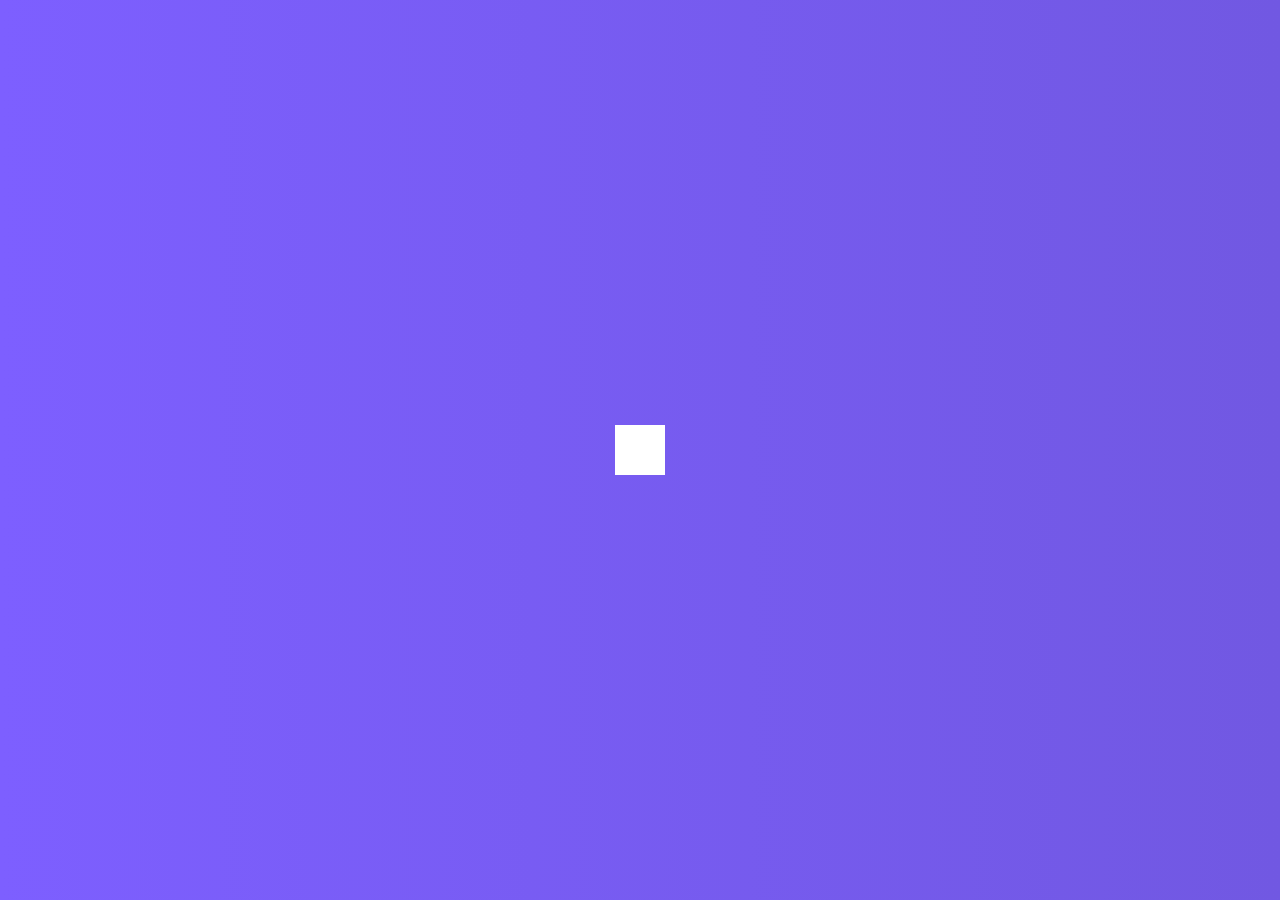
<file: hidden-search/index.html>
<!DOCTYPE html>
<html lang="en">
<head>
    <meta charset="UTF-8">
    <meta http-equiv="X-UA-Compatible" content="IE=edge">
    <meta name="viewport" content="width=device-width, initial-scale=1.0">
    <link rel="stylesheet" href="https://cdnjs.cloudflare.com/ajax/libs/font-awesome/5.14.0/css/all.min.css" integrity="sha512-1PKOgIY59xJ8Co8+NE6FZ+LOAZKjy+KY8iq0G4B3CyeY6wYHN3yt9PW0XpSriVlkMXe40PTKnXrLnZ9+fkDaog==" crossorigin="anonymous" />
    <link rel="stylesheet" href="./index.css" />
    <title>Hidden Search</title>
</head>
<body>
    <div class="search">
        <input type="text" class="input" placeholder="Search...">
        <button class="btn">
            <i class="fas fa-search"></i>
        </button>
    </div>
    
    <script src="./index.js"></script>
</body>
</html>
</file>
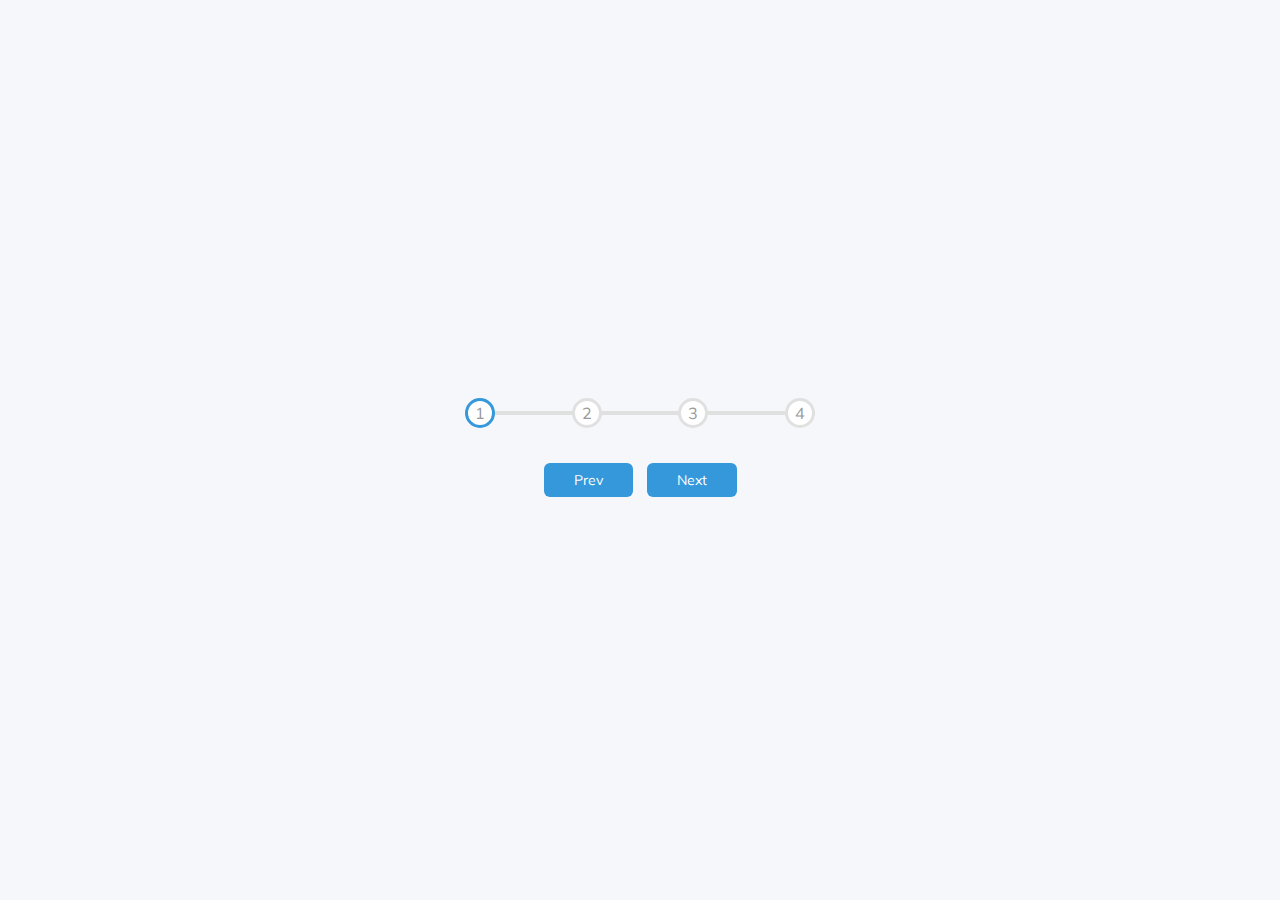
<file: progress-steps/index.html>
<!DOCTYPE html>
<html lang="en">
<head>
    <meta charset="UTF-8">
    <meta http-equiv="X-UA-Compatible" content="IE=edge">
    <meta name="viewport" content="width=device-width, initial-scale=1.0">
    <title>progress-steps</title>
    <link rel="stylesheet" href="./index.css">
</head>
<body>
    <div class="container">
        <div class="progress-container">
            <div class="progress" id="progress"></div>
            <div class="circle active">1</div>
            <div class="circle">2</div>
            <div class="circle">3</div>
            <div class="circle">4</div>
        </div>

        <button class="btn" id="prev">Prev</button>
        <button class="btn" id="next">Next</button>
    </div>

    <script src="./index.js"></script>
</body>
</html>
</file>
<file: hidden-search/index.css>
@import url('https://fonts.googleapis.com/css2?family=Roboto:wght@400;700&display=swap');

*{
    box-sizing: border-box;
}

body{
    background-image: linear-gradient(90deg,#7d5fff,#7158e2);
    font-family: 'Roboto', sans-serif;
    display: flex;
    align-items: center;
    justify-content: center;
    height: 100vh;
    overflow: hidden;
    margin: 0;
}

.search{
    position: relative;
    height: 50px;
}

.search .input{
    background-color: #fff;
    border: 0;
    font-size: 18px;
    padding: 15px;
    height: 50px;
    width: 50px;
    transition: width 0.3s ease;
}

.btn{
    background-color: #fff;
    border: 0;
    cursor: pointer;
    font-size: 24px;
    position: absolute;
    top: 0;
    left: 0;
    height: 50px;
    width: 50px;
    transition: transform 0.3s ease;
}

.btn:focus,.input:focus{
outline: none;
}

.search.active .input{
    width: 200px;
}
.search.active .btn {
    transform: translateX(198px);
  }
</file>
<file: progress-steps/index.css>
@import url("https://fonts.googleapis.com/css?family=Muli&display=swap");

:root {
  --line-border-fill: #3498db;
  --line-border-empty: #e0e0e0;
}

* {
  box-sizing: border-box;
}

body {
  background-color: #f6f7fb;
  font-family: "Muli", sans-serif;
  display: flex;
  align-items: center;
  justify-content: center;
  height: 100vh;
  overflow: hidden;
  margin: 0;
}

.container {
  text-align: center;
}

.progress-container {
  display: flex;
  justify-content: space-between;
  position: relative;
  margin-bottom: 30px;
  max-width: 100%;
  width: 350px;
}

.progress-container::before {
  content: "";
  background-color: var(--line-border-empty);
  position: absolute;
  top: 50%;
  left: 0;
  transform: translateY(-50%);
  height: 4px;
  width: 100%;
  z-index: -1;
}

.progress {
  background-color: var(--line-border-fill);
  position: absolute;
  top: 50%;
  left: 0;
  transform: translateY(-50%);
  height: 4px;
  width: 0%;
  z-index: -1;
  transition: 0.4s ease;
}

.circle {
  background-color: #fff;
  color: #999;
  border-radius: 50%;
  height: 30px;
  width: 30px;
  display: flex;
  align-items: center;
  justify-content: center;
  border: 3px solid var(--line-border-empty);
  transition: 0.4s ease;
}

.circle.active {
  border-color: var(--line-border-fill);
}

.btn {
  background-color: var(--line-border-fill);
  color: #fff;
  border: 0;
  border-radius: 6px;
  cursor: pointer;
  font-family: inherit;
  padding: 8px 30px;
  margin: 5px;
  font-size: 14px;
}

.btn:active{
    transform: scale(0.98);
}

.btn:focus {
  outline: 0;
}
.btn:disabled {
  background-color: var(--line-border-empty);
  cursor: not-allowed;
  transform: scale(1);
}
</file>
